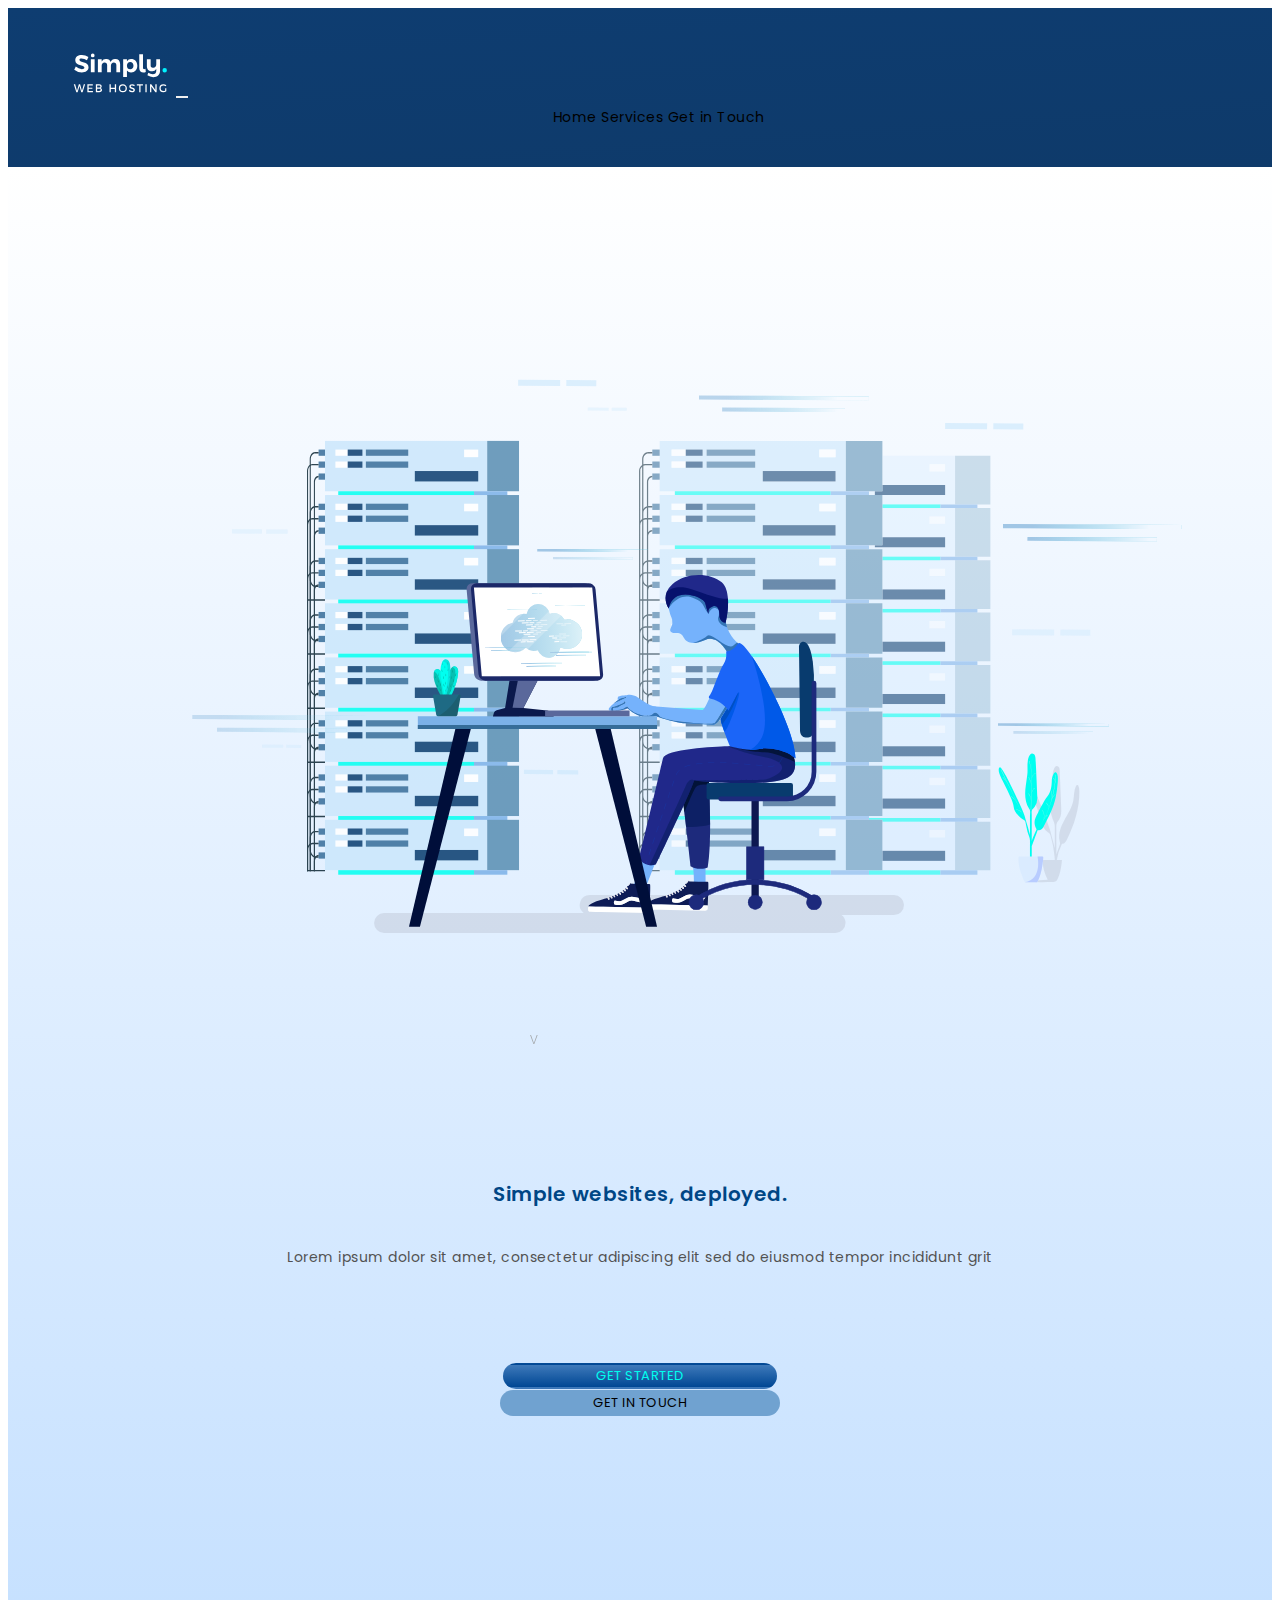
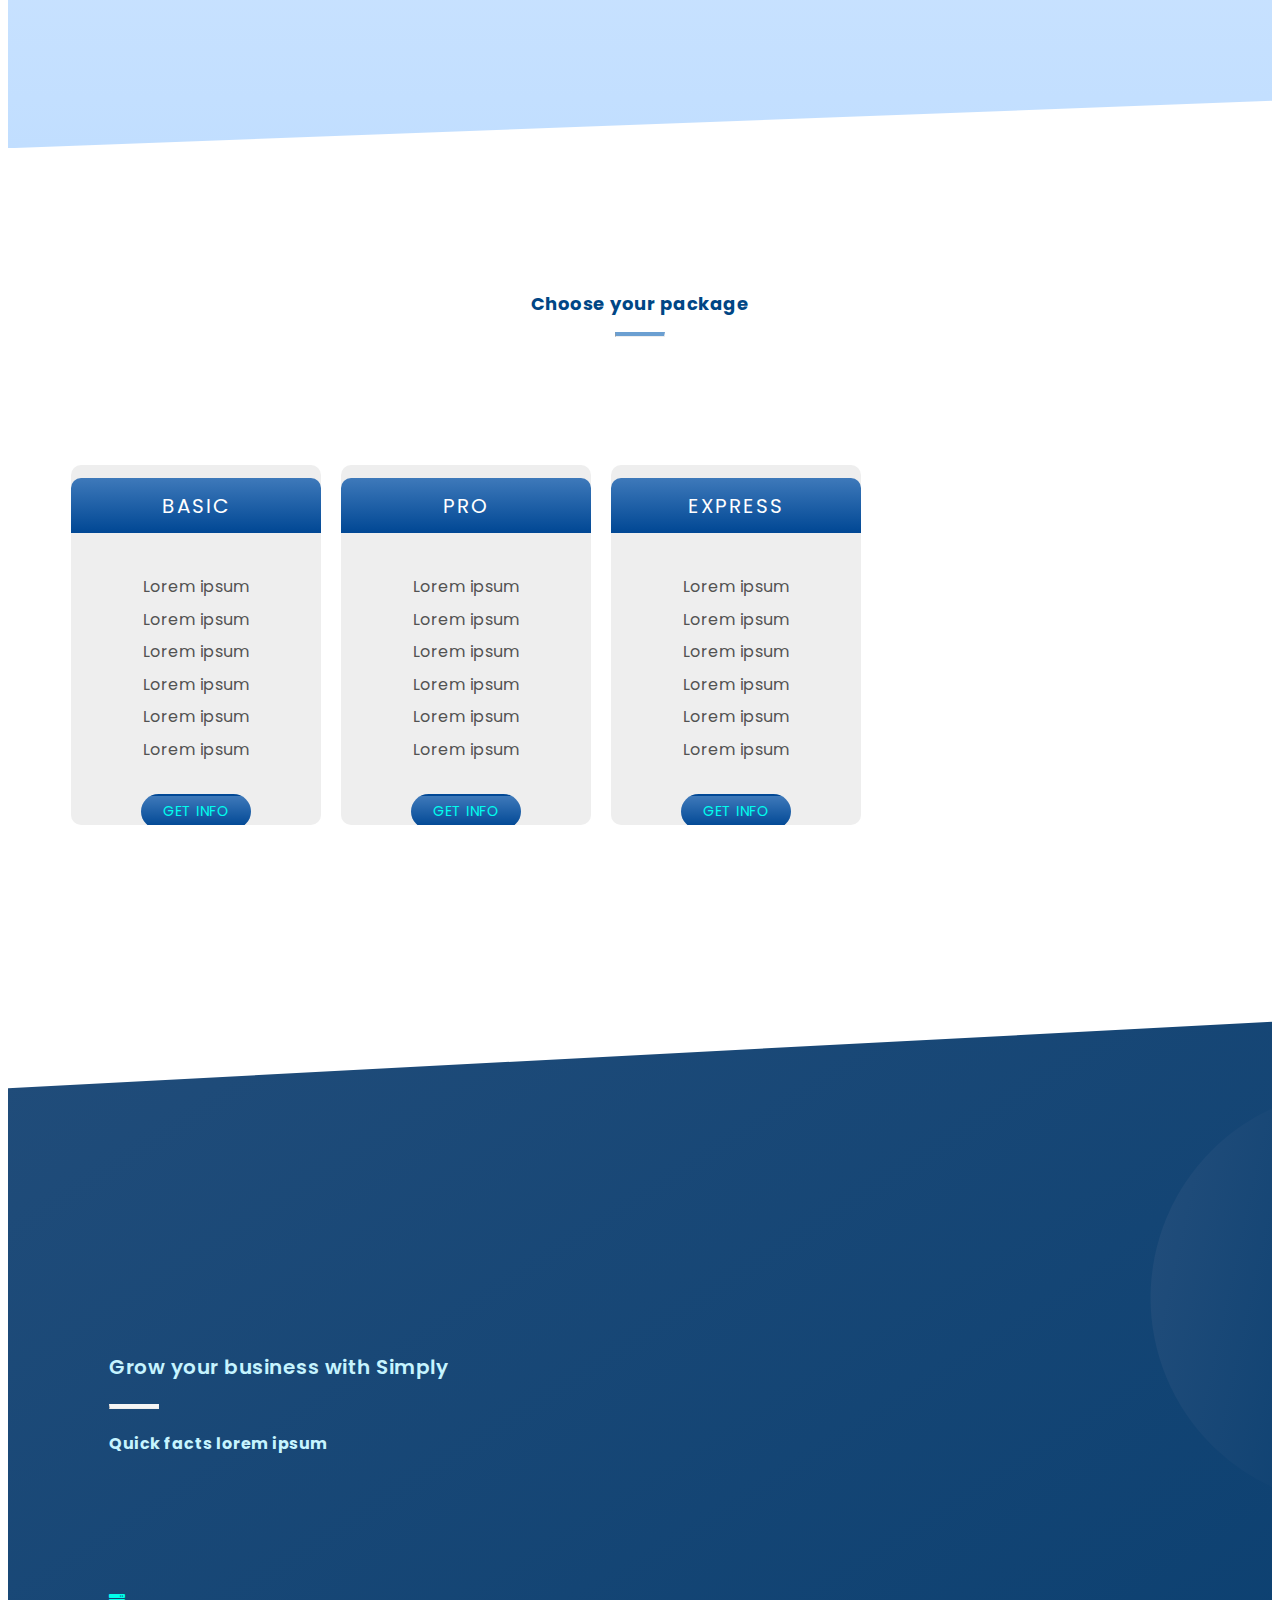
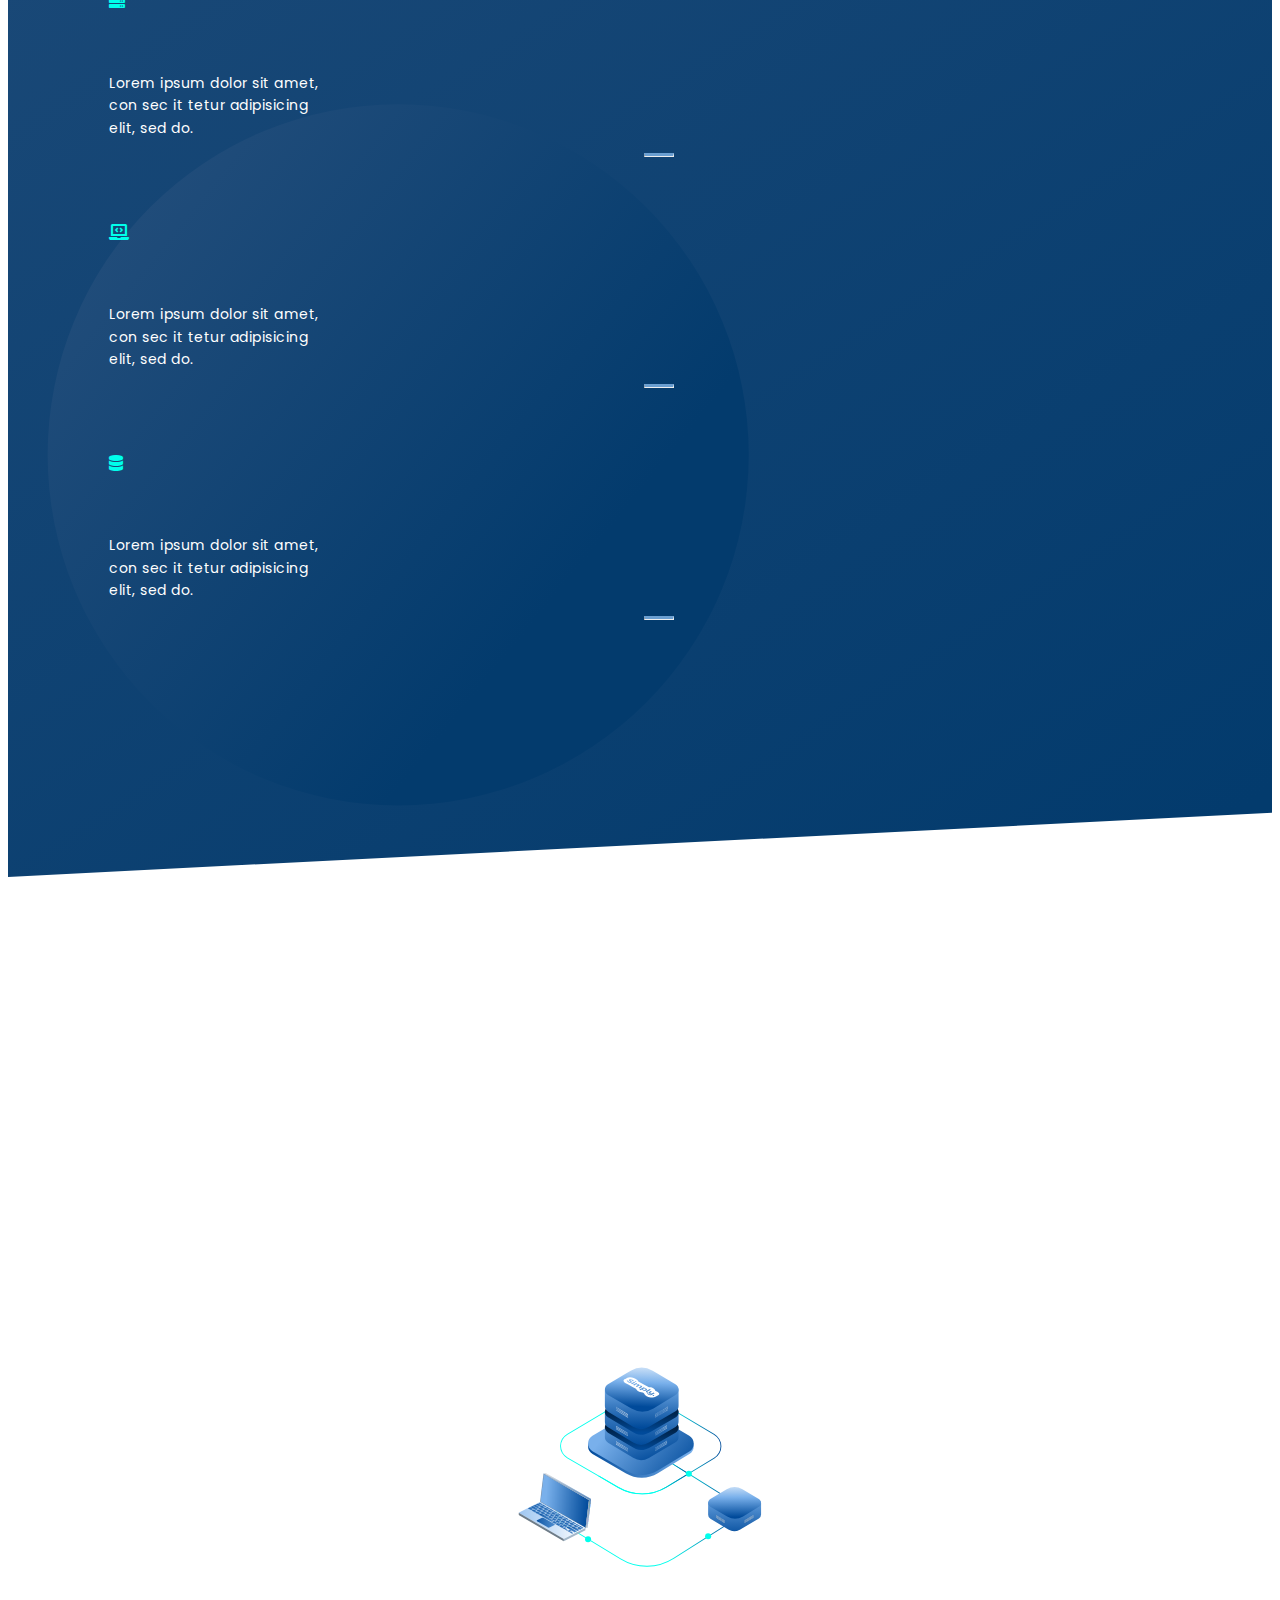
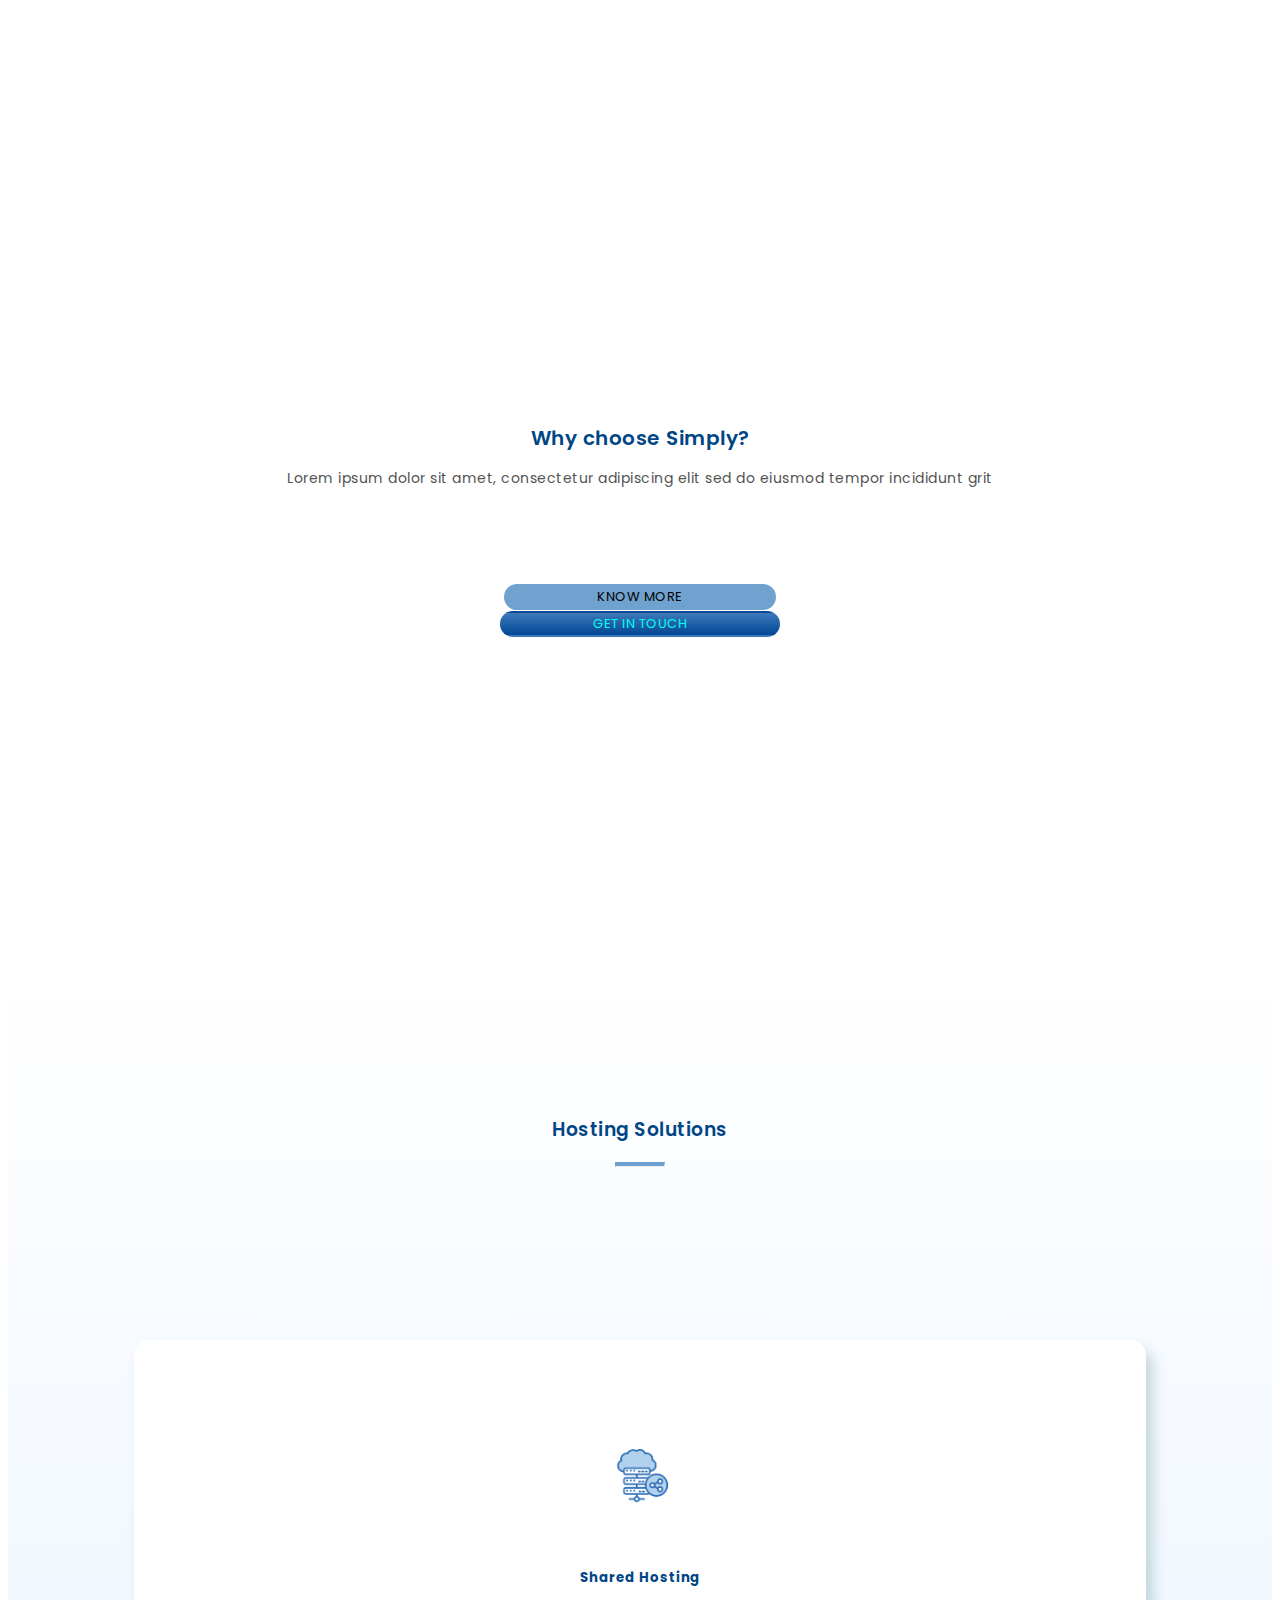
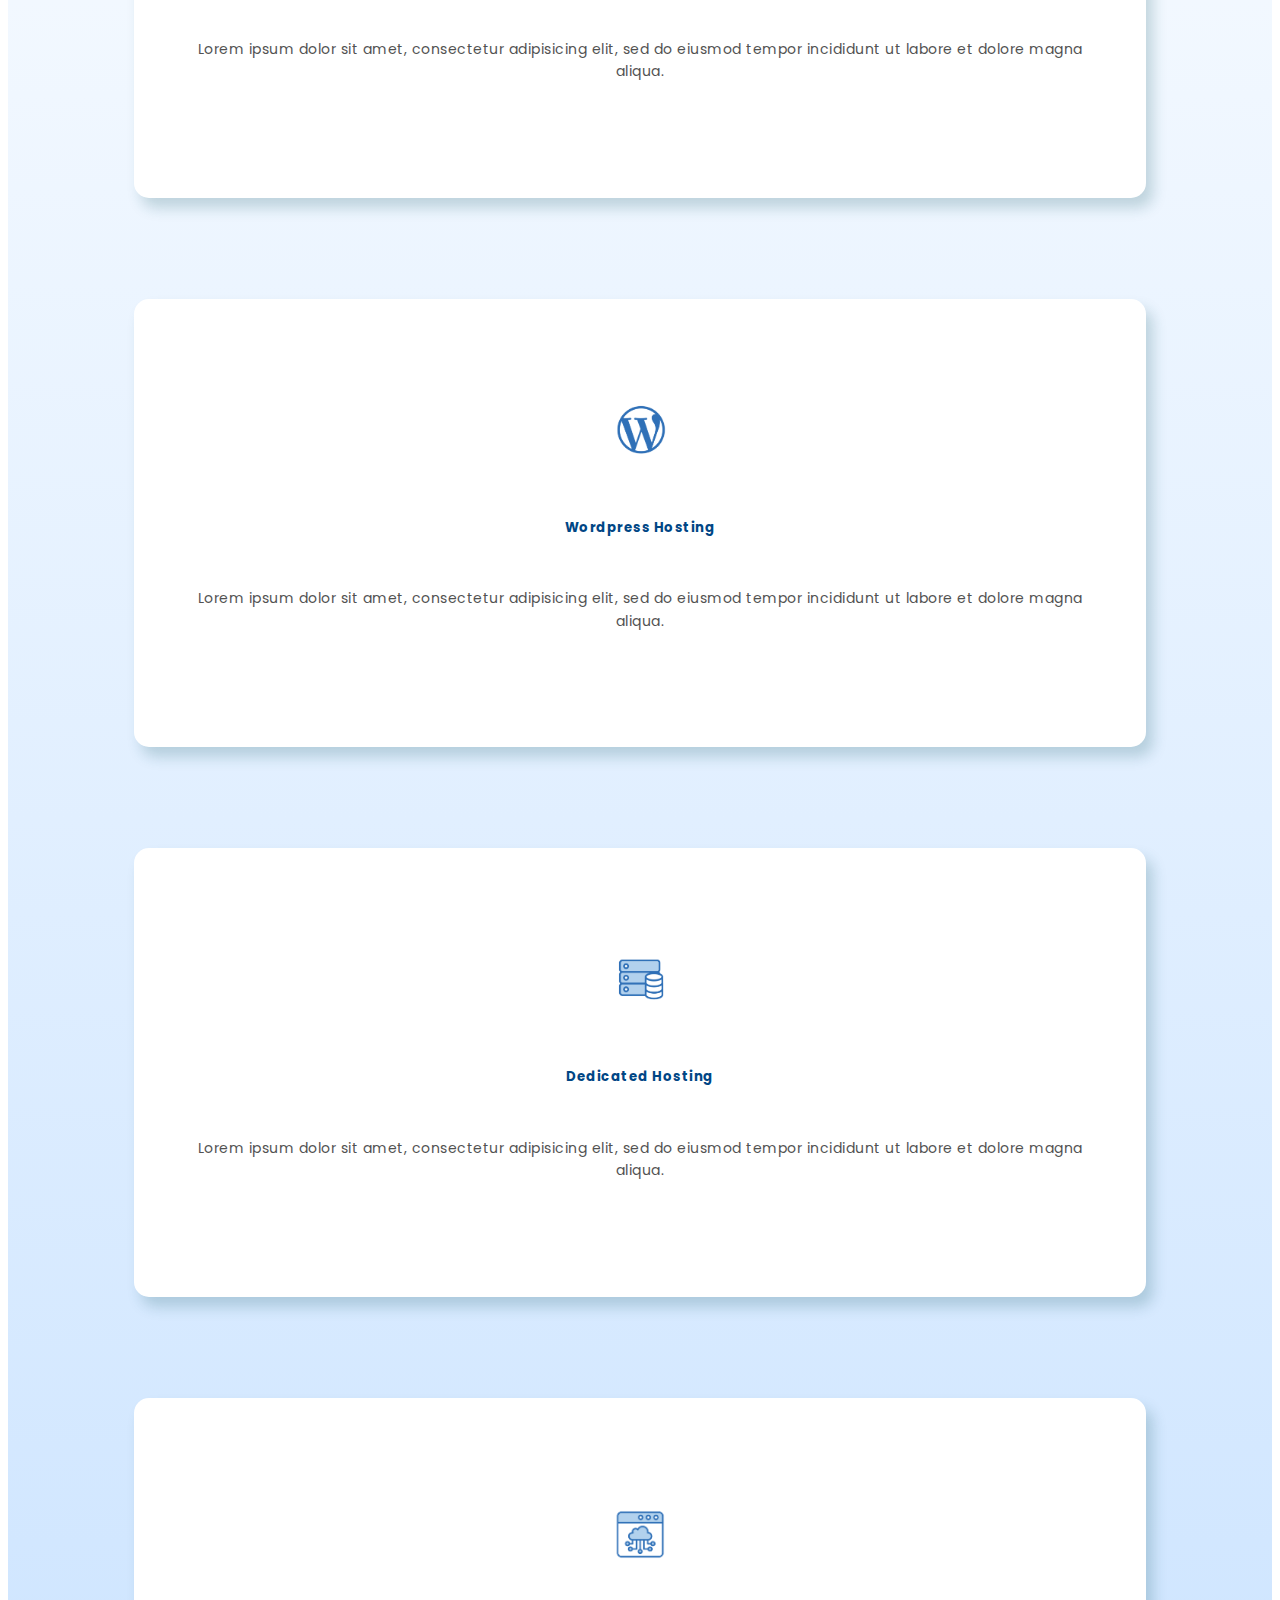
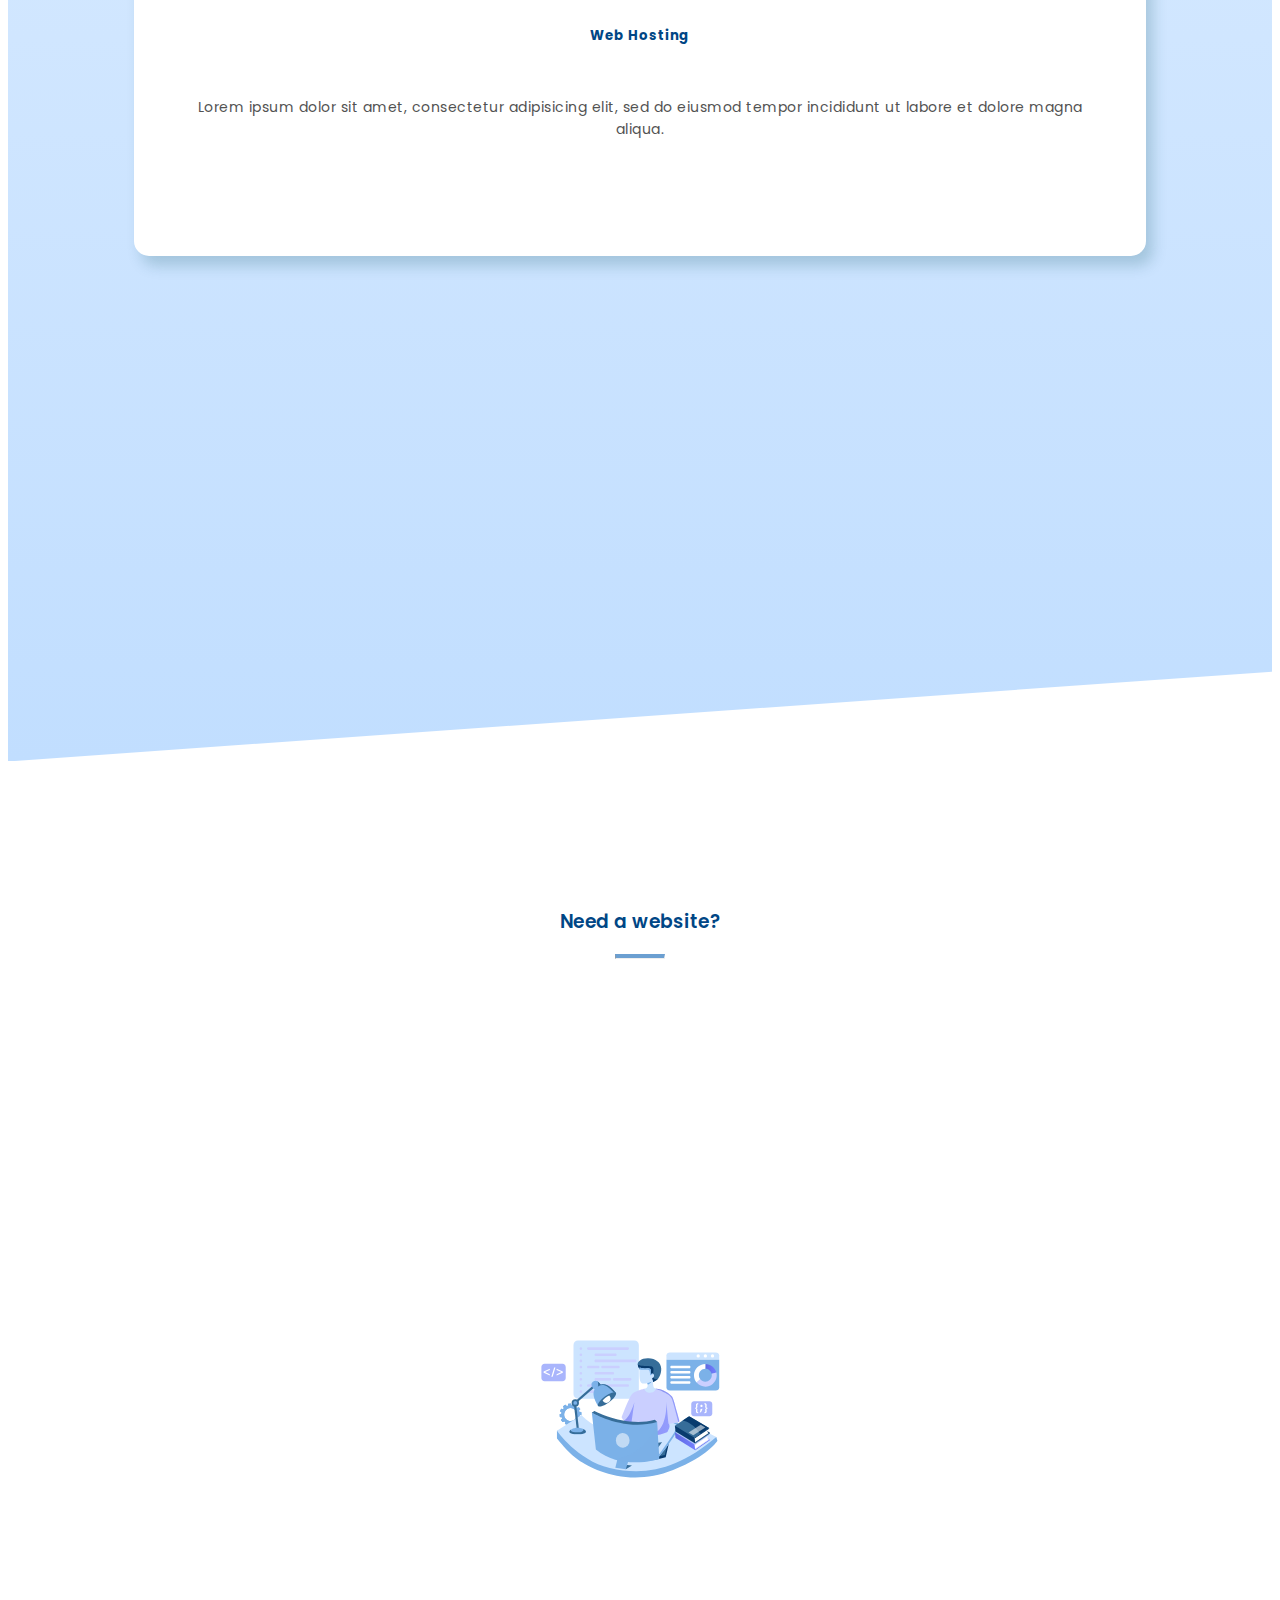
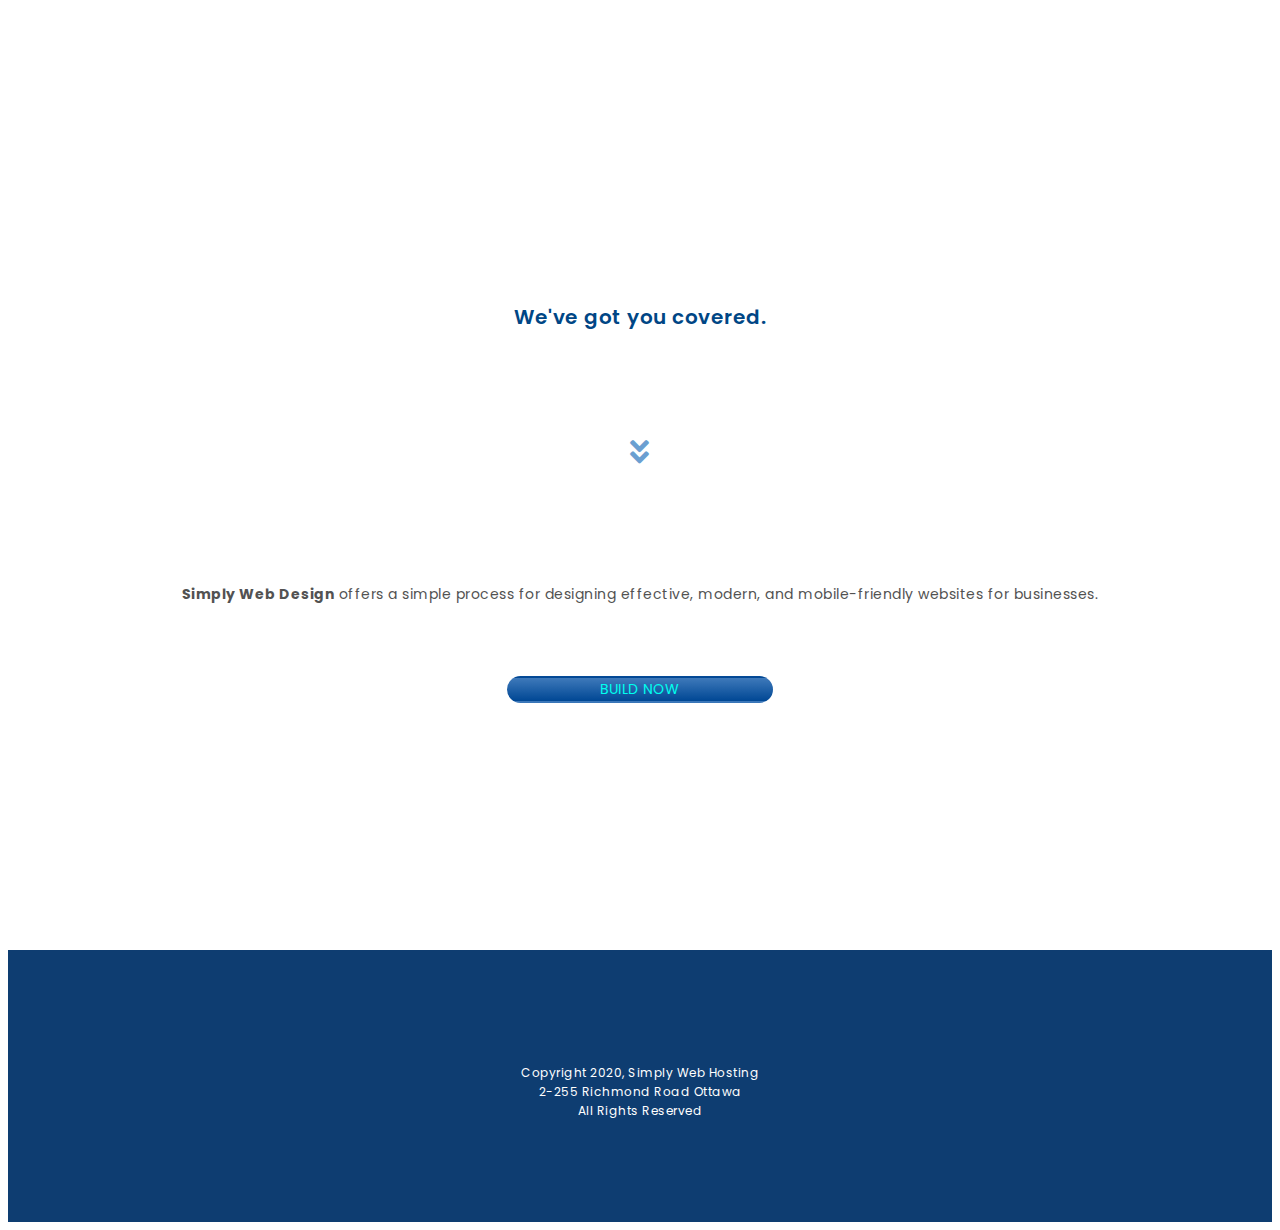
<file: swh/index.html>
<!doctype html>
<html lang="en">
  <head>
    <!-- Required meta tags -->
    <meta charset="utf-8">
    <meta name="viewport" content="width=device-width, initial-scale=1">
	


    <!-- Bootstrap CSS -->
    <link href="https://cdn.jsdelivr.net/npm/bootstrap@5.0.0-alpha3/dist/css/bootstrap.min.css" rel="stylesheet" integrity="sha384-CuOF+2SnTUfTwSZjCXf01h7uYhfOBuxIhGKPbfEJ3+FqH/s6cIFN9bGr1HmAg4fQ" crossorigin="anonymous">
   
    <link rel="stylesheet" href="https://cdnjs.cloudflare.com/ajax/libs/font-awesome/5.12.1/css/all.min.css" type="text/css">

    <link rel="stylesheet" href="css/styles.css" type="text/css">

    <title>Hello, world!</title>
  </head>

  <header>    
    <nav class="navbar navbar-expand-lg navbar-dark bg-dark">
      <a class="navbar-brand" href="#"> <img src="images/swh.svg" width="100" height="auto">  </a>
      <button class="navbar-toggler" type="button" data-toggle="collapse" data-target="#navbarNavAltMarkup" aria-controls="navbarNavAltMarkup" aria-expanded="false" aria-label="Toggle navigation">
        <span class="navbar-toggler-icon"></span>
      </button>
      <div class="collapse navbar-collapse" id="navbarNavAltMarkup">
        <div class="navbar-nav">
          <a class="nav-item nav-link active" href="#">Home <span class="sr-only">(current)</span></a>
          <a class="nav-item nav-link" href="#">Services</a>
          <a class="nav-item nav-link" href="#">Get in Touch</a>
        </div>
      </div>
    </nav>


  </header>




  <body>

    <section class="page-wrapper">
      
      <div class="slanted container section1">
        <div class="row">

          <div class="artsec col-12 col-md-5">
            <!-- <img class="banner" src="images/banner1.png"> -->

          </div>

          <div class="col-12 col-md-7">
            <h1 class="main-h">
              Simple websites, deployed.
            </h1>
            <p class="main-p"> Lorem ipsum dolor sit amet, consectetur adipiscing elit sed do eiusmod tempor incididunt grit </p>
            <div id="btn-container" class="container">
            	<div id="btn-row" class="row">
            		<div id="btn1" class="col col-6">
			            <button class="btn grd btn-primary btn-round"><span id="btn-txt">GET STARTED<span></button>
			        </div>
			        <div id="btn2" class="col col-6">
			            <button class="btn btn-primary btn-round">GET IN TOUCH</button>
			        </div>
            	</div>
            </div>
          </div>

        </div> <!-- Row ends here -->


      </div>

      <!-- Section 1 ends here -->

      <div class="container section2">

        <h2>Choose your package</h2>
        
        <hr class="divider">

        <div class="container">
        	<div class="row">
        		<div class="pm-mobile col-12">
	        		<div class="slider">
  
							  <!-------------- PRICING TABLE-------------->

					  <div class="slides">
					    <div id="slide-1">
					      <h1 class="grd list-head"> BASIC </h1>
					      <ul>
					        <li> Lorem ipsum </li>
					        <li> Lorem ipsum </li>
					        <li> Lorem ipsum </li>
					        <li> Lorem ipsum </li>
					        <li> Lorem ipsum </li>
					        <li> Lorem ipsum </li>

					        <button class="btn grd btn-tbl btn-primary btn-round"><span id="btn-txt">GET INFO<span></button>
					      </ul>
					      <!-- <div class="table">
					        <div class="table-head">
					          <div class="table-row">
					            <ul>
					              <li>Lorem</li>
					              <li>Lorem</li>
					              <li>Lorem</li>
					              <li>Lorem</li>
					              <li>Lorem</li>
					              <li>Lorem</li>
					            </ul>
					          </div>
					        </div>
					      </div> -->
					    </div>


					    <div id="slide-2">
					      <h1 class="grd list-head"> PRO </h1>
					      <ul>

					        <!-- <li class="list-head"> LOREM </li> -->
					        <li> Lorem ipsum </li>
					        <li> Lorem ipsum </li>
					        <li> Lorem ipsum </li>
					        <li> Lorem ipsum </li>
					        <li> Lorem ipsum </li>
					        <li> Lorem ipsum </li>

					        <button class="btn grd btn-tbl btn-primary btn-round"><span id="btn-txt">GET INFO<span></button>
					      
					      </ul>
					    </div>
					    <div id="slide-3">
					      <h1 class="grd list-head"> EXPRESS </h1>
					      <ul>

					        <!-- <li class="list-head"> LOREM </li> -->
					        <li> Lorem ipsum </li>
					        <li> Lorem ipsum </li>
					        <li> Lorem ipsum </li>
					        <li> Lorem ipsum </li>
					        <li> Lorem ipsum </li>
					        <li> Lorem ipsum </li>

					        <button class="btn grd btn-tbl btn-primary btn-round"><span id="btn-txt">GET INFO<span></button>

					      </ul>
					    </div>
					  </div>
					</div>
				</div>
			</div>
		</div>

        

        <!-- <div class="slider"> Slider to be used for mobile
          
        </div> -->

        <!-- <div class="pricing-table"> 

          <div class="columns">
            <ul class="price">
              <li class="header">Lorem</li>
              <li class="grey">$ 0.00 / year</li>
              <li>lorem ipsum</li>
              <li>lorem ipsum</li>
              <li>lorem ipsum</li>
              <li>lorem ipsum</li>
              <li class="grey"><a href="#" class="button">Sign Up</a></li>
            </ul>
          </div>

          <div class="columns">
            <ul class="price">
              <li class="header" style="background-color:#3c3c3c">Lorem</li>
              <li class="grey">$ 0.00 / year</li>
              <li>lorem ipsum</li>
              <li>lorem ipsum</li>
              <li>lorem ipsum</li>
              <li>lorem ipsum</li>
              <li class="grey"><a href="#" class="button">Sign Up</a></li>
            </ul>
          </div>

          <div class="columns">
            <ul class="price">
              <li class="header">Lorem</li>
              <li class="grey">$ 0.00 / year</li>
              <li>lorem ipsum</li>
              <li>lorem ipsum</li>
              <li>lorem ipsum</li>
              <li>lorem ipsum</li>
              <li class="grey"><a href="#" class="button">Sign Up</a></li>
            </ul>
    	  </div>
          
      	</div> DESKTOP PRICING TABLE -->


      </div>





      </div> <!-- Section 2 ends here -->


      <div class="slanted-dark container section3">

        <h3 class="dark">
         Grow your business with Simply
        </h3>
        <hr class="left divider">

        <h4 class="dark">
         Quick facts lorem ipsum
        </h4>

        <div class="container">
          <div class="icons3 row">

            <div class="col-12 col-md-4">
              <span class="icon">  <i class="fas fa-server"></i> </span>
              <p class="dark-p"> Lorem ipsum dolor sit amet,<br> con sec it tetur adipisicing<br>elit, sed do.
              </p>
              <hr class="divider-small">
            </div> <!-- col 12 ends-->
       

        
          
            <div class="col-12 col-md-4">
              <span class="icon"> <i class="fas fa-laptop-code"> </i></i> </span>
              <p class="dark-p"> Lorem ipsum dolor sit amet, <br>con sec it tetur adipisicing<br>elit, sed do.
              </p>
              <hr class="divider-small">
            </div> <!-- col 12 ends-->
          
        
        
            <div class="col-12 col-md-4">
              <span class="icon"> <i class="fas fa-database"></i> </span>
              <p class="dark-p"> Lorem ipsum dolor sit amet, <br> con sec it tetur adipisicing<br>elit, sed do.
              </p>
              <hr class="divider-small">
            </div> <!-- col 12 ends-->
          
          </div> <!-- row ends -->
      	</div> <!-- container ends -->

      </div> <!-- Section 3 ends here -->

      <div class="container section4">
        <div class="row">

          <div class="vector col-12 col-md-4">
            <span> </span>
          </div>

          <div class="col-12 col-md-8">
            <h1>
              Why choose Simply?
            </h1>
            <p> Lorem ipsum dolor sit amet, consectetur adipiscing elit sed do eiusmod tempor incididunt grit </p>

            <div id="btn-container" class="container">
            	<div id="btn-row" class="row">
            		<div id="btn1" class="col col-6">
			            <button class="btn btn-primary btn-round">KNOW MORE</button>
			        </div>
			        <div id="btn2" class="col col-6">
			            <button class="btn grd btn-primary btn-round"><span id="btn-txt">GET IN TOUCH</span></button>
			        </div>
            	</div>
            </div>

            <!-- <button class="btn btn-primary btn-round"> Know More </button>
            <button class="btn btn-primary btn-round"> Get in Touch </button> -->
          </div>

        </div> <!-- Row ends here -->
      </div> <!-- Section 4 ends here -->


      <div class="slanted container section4">
        

          <div>
            <h3 class="center"> Hosting Solutions</h3>
            <hr class="divider">
          </div>

          <div class="row hosting">

            <div class="box-bg center col-12 col-md-3">
              <!-- <img class="client-img" src="images/yoast.png" width="150" height="auto"> -->
              <div>  <img class="icons" src="images/icons-01.png" width="70" height="auto"></div>
              <h5> Shared Hosting </h5>
              
              
              <p class="box-p"> Lorem ipsum dolor sit amet, consectetur adipisicing elit, sed do eiusmod
              tempor incididunt ut labore et dolore magna aliqua. 
              </p>
             
            </div>

            <div class="box-bg center col-12 col-md-3">
              <div>  <img class="icons" src="images/icons-02.png" width="60" height="auto"></div>
              <h5> Wordpress Hosting </h5>
              
              
              <p class="box-p"> Lorem ipsum dolor sit amet, consectetur adipisicing elit, sed do eiusmod
              tempor incididunt ut labore et dolore magna aliqua. 
              </p>
             
              
            </div>

            <div class="box-bg center col-12 col-md-3">
              <div>  <img class="icons" src="images/icons-03.png" width="60" height="auto"></div>
              <h5> Dedicated Hosting </h5>
              
              <p class="box-p"> Lorem ipsum dolor sit amet, consectetur adipisicing elit, sed do eiusmod
              tempor incididunt ut labore et dolore magna aliqua. 
              </p>
              
              
            </div>

            <div class="box-bg center col-12 col-md-3">
              <div>  <img class="icons" src="images/icons-04.png" width="70" height="auto"></div>
              <h5> Web Hosting </h5>
              
              <p class="box-p"> Lorem ipsum dolor sit amet, consectetur adipisicing elit, sed do eiusmod
              tempor incididunt ut labore et dolore magna aliqua.
              </p>
             
              
            </div>

        </div> <!-- Row ends here -->
      </div> <!-- Section 5 ends here -->


      <div class="container section5">
        <div class="row">

          <div class="col-12 col-md-3">
            <h3 class="center"> Need a website? </h3>
            <hr class="divider">
          </div>

          <div class="col-12 col-md-3">
            <!-- <img class="client-img" src=""> -->
            <div class="swd"></div>
          </div>

          <div class="center col-12 col-md-9">
            <h6> We've got you covered. </h6>
            <i class="arrow fas fa-angle-double-down"></i>
            <p> <strong> <a href="https://www.simplywebdesign.ca">Simply Web Design </a> </strong> offers a simple process for designing effective, modern, and mobile-friendly websites for businesses. </p>

            <button class="build btn grd btn-primary btn-round"><a href="https://www.simplywebdesign.ca"><span id="btn-txt">BUILD NOW</span></a></button>

          </div>



        </div> <!-- Row ends here -->
      </div> <!-- Section 6 ends here -->
      

    </section>


    <footer>
      <div class="container">
        <div class="row">

          <div class="col-12"> 

            <p class="footer-mobile">

              Copyright 2020, Simply Web Hosting 
              <br>
              2-255 Richmond Road Ottawa
              <br>
              All Rights Reserved

            </p>


            <ul class="footer-web">
              <li> Copyright 2020 | </li>
              <li> Simply Web Hosting | </li>
              <li> 2-255 Richmond Road Ottawa | </li>
              <li> All Rights Reserved </li>
            </ul>
          </div>

        </div>
      </div>
    </footer>







    

    <!-- Optional JavaScript; choose one of the two! -->

    <!-- Option 1: Bootstrap Bundle with Popper.js -->
    <script src="https://cdn.jsdelivr.net/npm/bootstrap@5.0.0-alpha3/dist/js/bootstrap.bundle.min.js" integrity="sha384-popRpmFF9JQgExhfw5tZT4I9/CI5e2QcuUZPOVXb1m7qUmeR2b50u+YFEYe1wgzy" crossorigin="anonymous"></script>

    <!-- Option 2: Separate Popper.js and Bootstrap JS
    <script src="https://cdn.jsdelivr.net/npm/popper.js@1.16.1/dist/umd/popper.min.js" integrity="sha384-9/reFTGAW83EW2RDu2S0VKaIzap3H66lZH81PoYlFhbGU+6BZp6G7niu735Sk7lN" crossorigin="anonymous"></script>
    <script src="https://cdn.jsdelivr.net/npm/bootstrap@5.0.0-alpha3/dist/js/bootstrap.min.js" integrity="sha384-t6I8D5dJmMXjCsRLhSzCltuhNZg6P10kE0m0nAncLUjH6GeYLhRU1zfLoW3QNQDF" crossorigin="anonymous"></script>
    -->
  </body>
</html>
</file>
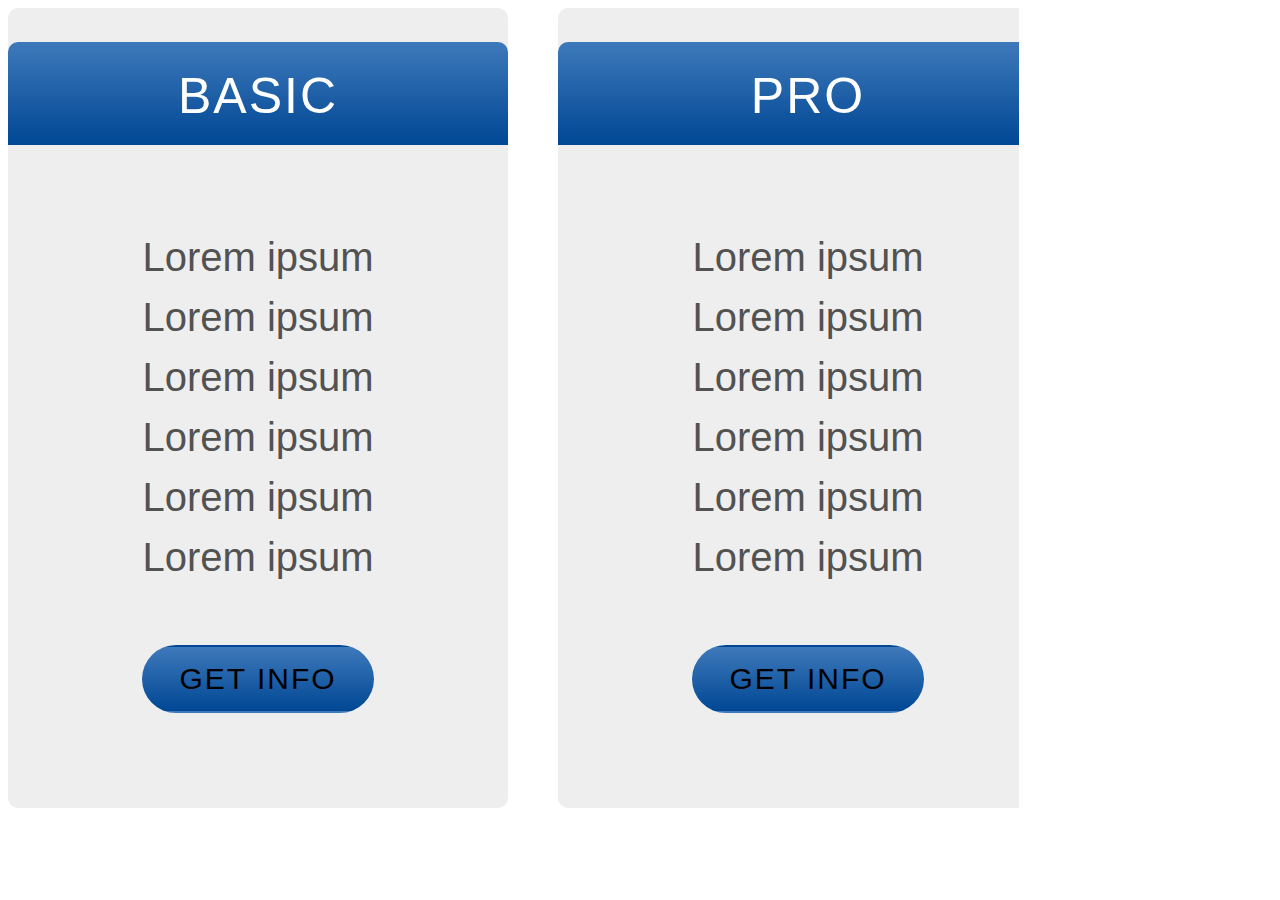
<file: swh/slider/index.html>
<!DOCTYPE html>
<html>
<head>
  <title></title>
  <link href="https://cdn.jsdelivr.net/npm/bootstrap@5.0.0-alpha3/dist/css/bootstrap.min.css" rel="stylesheet" integrity="sha384-CuOF+2SnTUfTwSZjCXf01h7uYhfOBuxIhGKPbfEJ3+FqH/s6cIFN9bGr1HmAg4fQ" crossorigin="anonymous">
  <link rel="stylesheet" type="text/css" href="styles.css">
</head>
<body>


<div class="slider">
  
  <!-- <a href="#slide-1">1</a>

  <a href="#slide-2">2</a>
  <a href="#slide-3">3</a> -->

  <div class="slides">
    <div id="slide-1">
      <h1 class="grd list-head"> BASIC </h1>
      <ul>

        <!-- <li class="list-head"> LOREM </li> -->
        <li> Lorem ipsum </li>
        <li> Lorem ipsum </li>
        <li> Lorem ipsum </li>
        <li> Lorem ipsum </li>
        <li> Lorem ipsum </li>
        <li> Lorem ipsum </li>

        <button class="btn grd btn-primary btn-round"><span id="btn-txt">GET INFO<span></button>
      
      </ul>
      <!-- <div class="table">
        <div class="table-head">
          <div class="table-row">
            <ul>
              <li>Lorem</li>
              <li>Lorem</li>
              <li>Lorem</li>
              <li>Lorem</li>
              <li>Lorem</li>
              <li>Lorem</li>
            </ul>
          </div>
        </div>
      </div> -->
    </div>


    <div id="slide-2">
      <h1 class="grd list-head"> PRO </h1>
      <ul>

        <!-- <li class="list-head"> LOREM </li> -->
        <li> Lorem ipsum </li>
        <li> Lorem ipsum </li>
        <li> Lorem ipsum </li>
        <li> Lorem ipsum </li>
        <li> Lorem ipsum </li>
        <li> Lorem ipsum </li>

        <button class="btn grd btn-primary btn-round"><span id="btn-txt">GET INFO<span></button>
      
      </ul>
    </div>
    <div id="slide-3">
      <h1 class="grd list-head"> EXPRESS </h1>
      <ul>

        <!-- <li class="list-head"> LOREM </li> -->
        <li> Lorem ipsum </li>
        <li> Lorem ipsum </li>
        <li> Lorem ipsum </li>
        <li> Lorem ipsum </li>
        <li> Lorem ipsum </li>
        <li> Lorem ipsum </li>

        <button class="btn grd btn-primary btn-round"><span id="btn-txt">GET INFO<span></button>
      
      </ul>
    </div>
  </div>
</div>


</body>
</html>
</file>
<file: swh/css/styles.css>
@import url('https://fonts.googleapis.com/css2?family=Poppins:wght@400;500;600;700&display=swap');

* {
  box-sizing: border-box;
  font-family: Poppins, Arial, Sans-serif; 
  letter-spacing: 0.5px;
}



.col-12 {

  padding-left: 5%;
  padding-right: 5%;
}

h2 {

  line-height: 150%;

}

#btn1 {

  text-align: center;
}

#btn2 {

  text-align: center;
}


.artsec {

  background-image: url("../images/banner-01.svg");
  background-repeat: no-repeat;
  background-size: cover;
  height: auto;
  width: 100%;
  padding-bottom: 60%;
  background-position: center;

}


.btn-round {
  border-radius: 25px;
  font-size: 13px;
  padding-right: 8%;
  padding-left: 8%;
  text-align: center;
  border-color: transparent;
  background-color: #70A2D0;
}

#btn-container {

  padding-top: 7%;
  padding-bottom: 7%;

}

#btn-txt {

  color: #00FFEE;
}

.grd {
background: rgb(62,121,186);
background: linear-gradient(180deg, rgba(62,121,186,1) 0%, rgba(0,71,148,1) 100%)!important;

}


/*----------------------------------------Navigation mobile--------------------------------------- */
  
.navbar {

  padding: 3% 2% 3% 5%;

}

.navbar-toggler {

  border: 0px solid transparent;

}

.bg-dark {

  background: rgb(14,58,106);
  background: linear-gradient(356deg, rgba(14,58,106,1) 0%, rgba(14,61,113,1) 100%);

}


.main-h {

  padding-top: 10%;
  padding-bottom: 0 !important;

}

.main-p {

  padding-top: 2%;
  padding-bottom: 0 !important;
  padding-right: 2% !important;
  padding-left: 2% !important;

}

.navbar-nav {

  text-align: center !important;

}


/*----------------------------------------HEADER mobile ends--------------------------------------- */






/*----------------------------------------pricing table mobile--------------------------------------- */

.slider {
  width: 100%;
  text-align: center;
  overflow: hidden;
  padding-top: 10%;
}

.slides {
  display: flex;
  
  overflow-x: auto;
  scroll-snap-type: x mandatory;
  
  
  
  scroll-behavior: smooth;
  -webkit-overflow-scrolling: touch;

  
  /*
  scroll-snap-points-x: repeat(300px);
  scroll-snap-type: mandatory;
  */
}

.slides::-webkit-scrollbar {
  width: 10px;
  height: 10px;
}

.slides::-webkit-scrollbar-thumb {
  background: black;
  border-radius: 10px;
}

.slides::-webkit-scrollbar-track {
  background: transparent;
}

.slides > div {
  scroll-snap-align: start;
  flex-shrink: 0;
  width: 250px;
  height: 360px;
  margin-right: 20px;
  border-radius: 10px;
  background: #eee;
  transform-origin: center center;
  transform: scale(1);
  transition: transform 0.5s;
  font-size: 16px;
}

.slides > div:target {
/*   transform: scale(0.8); */
}


/*.slider > a {
  display: inline-flex;
  width: auto;
  height: auto;
  padding: 2% 2% 2% 2%;
  background: white;
  text-decoration: none;
  align-items: center;
  justify-content: center;
  border-radius: 10px;
  margin: 0 2.5% 4% 2.5%;
  position: relative;
}

.slider > a:active {
  top: 1px;
  background-color: red;
}*/



.list-head {
  
  text-align: center;
  
  font-size: 20px;
  background-color: lightgrey;
  
  
  border-top-right-radius: 10px;
  border-top-left-radius: 10px;
  padding-top: 5%;
  padding-bottom: 5%;
  color: white;
  font-weight: 400 !important;
  letter-spacing: 2px;

}


#slide-1 {

  position: relative;

}

ul li {

  list-style: none;
  text-decoration: none;
  padding-bottom: 3%;
  color: #525252;

}

ul {

  width: 100%;
  padding-left: 0px;
  padding-top: 10%;
}



.slider > a:focus {
  background: red;
} 


.grd {
background: rgb(62,121,186);
background: linear-gradient(180deg, rgba(62,121,186,1) 0%, rgba(0,71,148,1) 100%)!important;

}


.btn-tbl {
  border-radius: 50px;
  font-size: 14px;
  padding-right: 8%;
  padding-left: 8%;
  text-align: center;
  padding-top: 2%;
  padding-bottom: 2%;
  border-color: transparent;
  background-color: #70A2D0;
  letter-spacing: 2px;
  margin-top: 10%;
}



/* Don't need button navigation */



.pm-mobile {

  padding-right: 0px;

}



/*-------------------------------------pricing table mobile ends-------------------------------------*/



h1 {
  
  text-align: center;
  font-size: 20px;
  font-weight: 600;
  color: #004685;
}

h2 {

  font-size: 18px;
  text-align: center;
  color: #004685;

}


h3 {

  color: #004685;
  font-weight: 600;
  
}

h5 {

  color: #004685;
  line-height: 160%;
  padding-left: 13%;
  padding-right: 13%;

}

h6 {

  color: #004685;
  line-height: 160%;
  padding-left: 5%;
  padding-right: 5%;
  font-size: 20px;
  padding-bottom: 3%;
  font-weight: 600;

}

p {

  font-size: 14px;
  text-align: center;
  color: #525252;
  padding-left: 5%;
  padding-right: 5%;
  line-height: 160%;
}

.box-p {

  padding-left: 0;
  padding-right: 0;
  padding-top: 3%;

}

a {
  font-size: 14px;
  text-decoration: none;
  color: inherit;
}

.divider {

  border-top: 4px solid #6B9FD1;
  width: 50px;
  display: block;
  margin-left: auto;
  margin-right: auto;

}

.section2 {

  padding-top: 10%;
  padding-bottom: 10%;

}

.section3 {

  padding-top: 10%;
  text-align: left;
  padding-left: 5%;
  padding-right: 5%;

}

.section3 h3 {

  font-size: 20px;
  padding-right: 30%;
  line-height: 170%

}

.section3 h4 {

  font-size: 16px;
  line-height: 170%

}

.section3 p {

  text-align: left;
}

.col-md-4 {

  padding: 0 0 5% 0;
}

.icons3 {

  padding-top: 10%;

}

.icons3 p {

  padding-top: 4%;
  font-size: 14px;

}


.divider-small {

  border-top: 3px solid #6B9FD1;
  width: 30px;

}

/*.slanted-dark {
  clip-path: polygon(0 0, 100% 0, 100% 90%, 0 100%);
  background: rgb(255,255,255);
background: linear-gradient(176deg, rgba(255,255,255,1) 0%, rgba(255,255,255,1) 0%, rgba(235,239,243,1) 16%, rgba(109,137,167,1) 50%, rgba(68,104,142,1) 58%, rgba(37,79,124,1) 62%, rgba(0,74,154,1) 99%);

  padding-bottom: 20%;
  padding-top: 30%;
}*/

.slanted-dark {

  background-image: url("../images/bg-01.svg");
  background-repeat: no-repeat;
  background-size: cover;
  height: 100%;
  padding-bottom: 20%;
  padding-top: 30%;
  padding-left: 8%;

}


.left {

  margin-left: 0 !important;
  border-top: 4px solid #f5f5f5;

}


.vector {

  background-image: url("../images/ill-01.svg");
  background-repeat: no-repeat;
  background-size: 250px auto;
  height: 100%;
  padding-bottom: 55%;
  padding-top: 30%;
  background-position: center;

}


.slanted {
  clip-path: polygon(0 0, 100% 0, 100% 97%, 0 100%);
  background: rgb(255,255,255);
  background: linear-gradient(180deg, rgba(255,255,255,1) 0%, rgba(193,222,255,1) 100%);
  padding-top: 10%;
  padding-bottom: 20%;

}

.section4 {

  padding-bottom: 20%;

}

.dark {

  color: #C6F4FF;
}

.dark-p {

  color: white;
  padding-left: 0;
}

.icon {

  color: #00FFEB;

}


.section5 {

  padding-top: 10%;

}

.center {
  text-align: center;
}


.hosting {
 
  padding: 5% 10% 20% 10%;

}

.box-bg {

  background-color: white;
  background-size: 250px;
  padding-bottom: 10%;
  padding-top: 10%;
  margin-top: 10%;
  border-radius: 15px;
  -webkit-box-shadow: 7px 10px 14px 0px rgba(24,91,102,0.22); 
  box-shadow: 7px 10px 14px 0px rgba(24,91,102,0.22);

}

.swd {

  background-image: url("../images/swd.svg");
  background-repeat: no-repeat;
  background-size: 300px auto;
  width: 100%;
  padding-bottom: 50%;
  padding-top: 28%;
  background-position: center;

}

.icons {

  padding: 0 0 3% 0;

}


.arrow {

  font-size: 30px;
  padding-bottom: 9%;
  padding-top: 2%;
  color: #6B9FD1;
}

.build {

  margin-top: 5% !important;
  margin-bottom: 5% !important;

}

footer {

  background-color: #0e3d71;
  
  padding: 8%;
  margin-top: 15%;
  padding-bottom: 8%;

}




.footer-mobile {

  color: white;
  font-size: 12px;
  text-align: center;
  line-height: 160%;
  margin-bottom: 0;

}


.footer-web {

  display: none;

}


/*----------------------------PRICING TABLE-------------------------*/



/*----------------------------PRICING TABLE     ENDS     -------------------------*/
</file>
<file: swh/slider/styles.css>
* {
  box-sizing: border-box;
}

.slider {
  width: 80%;
  text-align: center;
  overflow: hidden;
}

.slides {
  display: flex;
  
  overflow-x: auto;
  scroll-snap-type: x mandatory;
  
  
  
  scroll-behavior: smooth;
  -webkit-overflow-scrolling: touch;

  
  /*
  scroll-snap-points-x: repeat(300px);
  scroll-snap-type: mandatory;
  */
}
.slides::-webkit-scrollbar {
  width: 10px;
  height: 10px;
}
.slides::-webkit-scrollbar-thumb {
  background: black;
  border-radius: 10px;
}
.slides::-webkit-scrollbar-track {
  background: transparent;
}
.slides > div {
  scroll-snap-align: start;
  flex-shrink: 0;
  width: 500px;
  height: 800px;
  margin-right: 50px;
  border-radius: 10px;
  background: #eee;
  transform-origin: center center;
  transform: scale(1);
  transition: transform 0.5s;
  font-size: 40px;
}

.slides > div:target {
/*   transform: scale(0.8); */
}
.author-info {
  background: rgba(0, 0, 0, 0.75);
  color: white;
  padding: 0.75rem;
  text-align: center;
  position: absolute;
  bottom: 0;
  left: 0;
  width: 100%;
  margin: 0;
}

.author-info a {
  color: white;
}
img {
  object-fit: cover;
  position: absolute;
  top: 0;
  left: 0;
  width: 100%;
  height: 100%;
}

/*.slider > a {
  display: inline-flex;
  width: auto;
  height: auto;
  padding: 2% 2% 2% 2%;
  background: white;
  text-decoration: none;
  align-items: center;
  justify-content: center;
  border-radius: 10px;
  margin: 0 2.5% 4% 2.5%;
  position: relative;
}

.slider > a:active {
  top: 1px;
  background-color: red;
}*/



.list-head {
  
  text-align: center;
  
  font-size: 50px;
  background-color: lightgrey;
  
  
  border-top-right-radius: 10px;
  border-top-left-radius: 10px;
  padding-top: 5%;
  padding-bottom: 4%;
  color: white;
  font-weight: 400 !important;
  letter-spacing: 2px;

}


#slide-1 {

  position: relative;

}

ul li {

  list-style: none;
  text-decoration: none;
  padding-bottom: 3%;
  color: #525252;

}

ul {

  width: 100%;
  padding-left: 0px;
  padding-top: 10%;
}



.slider > a:focus {
  background: red;
}

.grd {
background: rgb(62,121,186);
background: linear-gradient(180deg, rgba(62,121,186,1) 0%, rgba(0,71,148,1) 100%)!important;

}


.btn-round {
  border-radius: 100px;
  font-size: 30px;
  padding-right: 7%;
  padding-left: 7%;
  text-align: center;
  padding-top: 3%;
  padding-bottom: 3%;
  border-color: transparent;
  background-color: #70A2D0;
  letter-spacing: 2px;
  margin-top: 10%;
}



/* Don't need button navigation */
@supports (scroll-snap-type) {
  .slider > a {
    display: none;
  }
}

html, body {
  /*height: 100%;
  overflow: hidden;*/
}
body {
  /*display: flex;
  align-items: center;
  justify-content: center;
  background: linear-gradient(to bottom, #74ABE2, #5563DE);*/
  font-family: 'Poppins', sans-serif;
}
</file>
